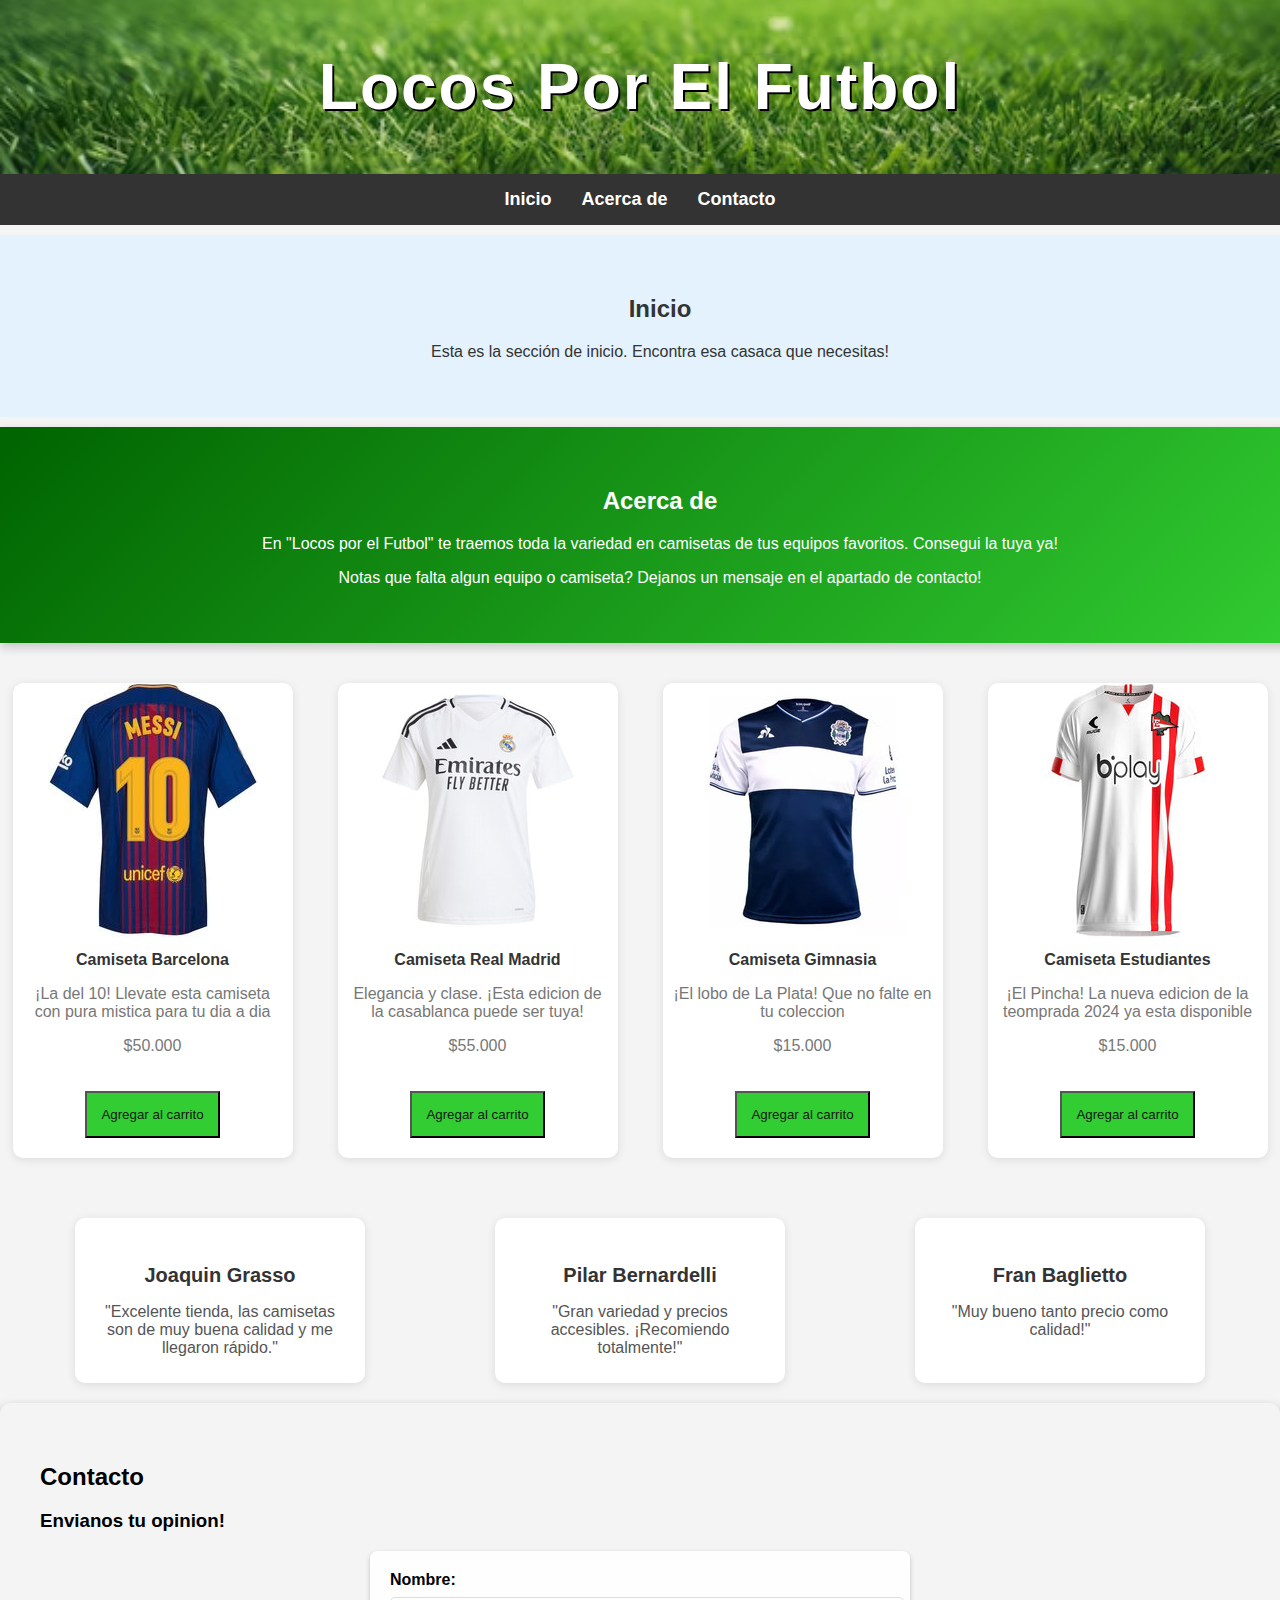
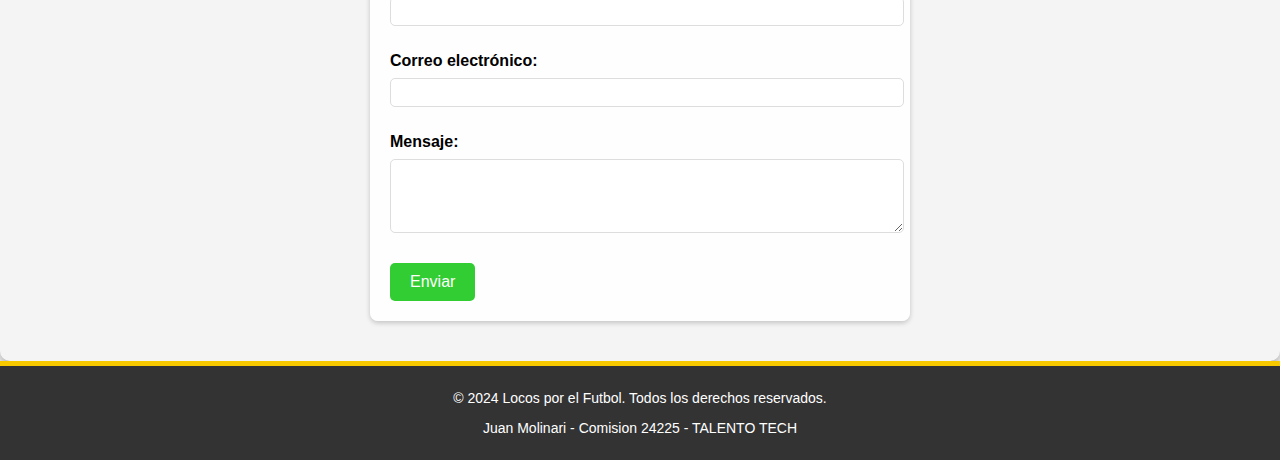
<file: HTML/index.html>
<!DOCTYPE html>
<html lang="es">
<head>
    <meta charset="UTF-8">
    <meta name="viewport" content="width=device-width, initial-scale=1.0">
    <title>Locos por el Futbol</title>
    <link rel="stylesheet" href="CSS/style.css"> 
</head>
<body>

    <header>
        <h1>Locos Por El Futbol</h1>
    </header>

    <nav>
        <ul>
            <li><a href="#inicio">Inicio</a></li>
            <li><a href="#acerca">Acerca de</a></li>
            <li><a href="#contacto">Contacto</a></li>
        </ul>
    </nav>

    <main>
        <section id="inicio">
            <h2>Inicio</h2>
            <p>Esta es la sección de inicio. Encontra esa casaca que necesitas!</p>
        </section>

        <section id="acerca">
            <h2>Acerca de</h2>
            <p>En "Locos por el Futbol" te traemos toda la variedad en camisetas de tus equipos favoritos. Consegui la tuya ya!</p>
            <p>Notas que falta algun equipo o camiseta? Dejanos un mensaje en el apartado de contacto!</p>
        </section>

        <section id="productos">
            <div class="producto-card">
                <img src="img/camisetaMessi.jpg" alt="Camiseta 1">
                <h3>Camiseta Barcelona</h3>
                <p>¡La del 10! Llevate esta camiseta con pura mistica para tu dia a dia</p>
                <p>$50.000</p>
                <button class="boton">Agregar al carrito</button>
            </div>

            <div class="producto-card">
                <img src="img/camisetaRealMadrid.jpg" alt="Camiseta 2">
                <h3>Camiseta Real Madrid</h3>
                <p>Elegancia y clase. ¡Esta edicion de la casablanca puede ser tuya!</p>
                <p>$55.000</p>
                <button class="boton">Agregar al carrito</button>
            </div>

            <div class="producto-card">
                <img src="img/camisetaGimnasia2.jpg" alt="Camiseta 3">
                <h3>Camiseta Gimnasia</h3>
                <p>¡El lobo de La Plata! Que no falte en tu coleccion</p>
                <p>$15.000</p>
                <button class="boton">Agregar al carrito</button>
            </div>

            <div class="producto-card">
                <img src="img/camisetaEstudiantes3.jpg" alt="Camiseta 4">
                <h3>Camiseta Estudiantes</h3>
                <p>¡El Pincha! La nueva edicion de la teomprada 2024 ya esta disponible</p>
                <p>$15.000</p>
                <button class="boton">Agregar al carrito</button>
            </div>
            <!-- Agregar más productos aquí -->
        </section>
        
        <!-- Sección de reseñas -->
        <section id="reseñas">
            <div class="reseña">
                <h4>Joaquin Grasso</h4>
                <p>"Excelente tienda, las camisetas son de muy buena calidad y me llegaron rápido."</p>
            </div>
            <div class="reseña">
                <h4>Pilar Bernardelli</h4>
                <p>"Gran variedad y precios accesibles. ¡Recomiendo totalmente!"</p>
            </div>
            <div class="reseña">
                <h4>Fran Baglietto</h4>
                <p>"Muy bueno tanto precio como calidad!"</p>
            </div>
            <!-- Agregar más reseñas aquí -->
        </section>

        <!-- Formulario de contacto -->
        <section id="contacto">
            <h2>Contacto</h2>
            <h3>Envianos tu opinion!</h3>
            <form action=https://formspree.io/f/xqakaqbz method="POST">
                <label for="nombre">Nombre:</label><br>
                <input type="text" id="nombre" name="nombre" required><br><br>

                <label for="email">Correo electrónico:</label><br>
                <input type="email" id="email" name="email" required><br><br>

                <label for="mensaje">Mensaje:</label><br>
                <textarea id="mensaje" name="mensaje" rows="4" required></textarea><br><br>

                <button type="submit">Enviar</button>
            </form>
        </section>
    </main>

    <footer>
        <p>&copy; 2024 Locos por el Futbol. Todos los derechos reservados.</p>
        <p>Juan Molinari - Comision 24225 - TALENTO TECH</p>
    </footer>

</body>
</html>
</file>
<file: HTML/CSS/style.css>
/* Estilo general */
body {
    font-family: 'Roboto', sans-serif;
    color: #333;
    margin: 0;
    background-color: #f4f4f4;
}

/* Header */
header {
    background-image: url('../img/cesped.jpg');
    background-size: cover;
    background-position: center;
    color: white;
    text-align: center;
    padding: 50px 0;
}

header h1 {
    font-family: 'Bebas Neue', sans-serif;
    font-size: 64px;
    letter-spacing: 2px;
    margin: 0;
    text-shadow: 2px 2px #000;
}

/* Navegación */
nav ul {
    display: flex;
    justify-content: center;
    list-style: none;
    background-color: #333;
    padding: 15px 0;
    margin: 0;
}

nav a {
    color: white;
    text-decoration: none;
    font-weight: bold;
    margin: 0 15px;
    font-size: 18px;
}

nav a:hover {
    color: #f9c900; 
    border-bottom: 2px solid #f9c900;
}

/* Sección principal */
main section#inicio {
    background-color: #e3f2fd;
    padding: 40px 20px;
    margin: 10px auto;
    width: 100%;
    text-align: center;
}

main section#acerca {
    background: linear-gradient(135deg, #006400, #32CD32); /* Fondo degradado verde */
    color: white;
    padding: 40px;
    box-shadow: 0 4px 10px rgba(0, 0, 0, 0.2);
    padding: 40px 20px;
    margin: 10px auto;
    width: 100%;
    text-align: center;
}

main section#contacto {
    color: rgb(0, 0, 0);
    padding: 40px;
    border-radius: 10px;
    box-shadow: 0 4px 10px rgba(0, 0, 0, 0.3);
}

/* Sección de Productos con Flexbox */
#productos {
    display: flex;
    flex-wrap: wrap;
    justify-content: space-around;
    gap: 20px;
    margin: 40px 0;
}

.producto-card button{
    display: flexbox;
    background-color:#32CD32;
    color: #171717;
    margin: 20px;
    padding: 14px;
    stroke: none;
    transition: background-color 0.3s ease, transform 0.2s ease; 
    cursor: pointer;
}

button:hover{
    background-color: #96dfa6;
    transform: translateY(-3px);
}

.producto-card {
    background-color: #fff;
    border-radius: 10px;
    box-shadow: 0 2px 10px rgba(0, 0, 0, 0.1);
    width: 280px;
    overflow: hidden;
    text-align: center;
}

.producto-card img {
    width: 75%;
    height: auto;
    overflow: hidden;
}

.producto-card h3 {
    font-size: 16px;
    margin: 10px 0;
}

.producto-card p {
    color: #777;
    font-size: 16px;
    padding: 0 10px;
}

/* Sección de Reseñas con Grid */
#reseñas {
    display: grid; 
    place-items: center; 
    gap: 20px;
    padding: 20px; 
    grid-template-columns: repeat(auto-fit, minmax(150px, 1fr)); 
}

.reseña {
    background-color: #fff;
    border-radius: 10px;
    padding: 20px;
    box-shadow: 0 2px 10px rgba(0, 0, 0, 0.1);
    text-align: center;
    width: 250px;
    height: 125px;
}

.reseña h4 {
    font-size: 20px;
    margin-bottom: 10px;
}

.reseña p {
    font-size: 16px;
    color: #555;
}

/* Formulario de contacto */
form {
    max-width: 500px;
    margin: 0 auto;
    background-color: rgba(255, 255, 255, 0.9);
    padding: 20px;
    border-radius: 8px;
    box-shadow: 0 2px 5px rgba(0, 0, 0, 0.2);
}

form label {
    font-weight: bold;
    text-align: left;
    padding: 0%;
    margin: 0px;

}

form input, form textarea {
    width: 100%;
    padding: 6px;
    margin: 8px 0;
    border-radius: 5px;
    border: 1px solid #ddd;
}

form button {
    background-color: #32CD32;
    color: white;
    border: none;
    padding: 10px 20px;
    cursor: pointer;
    border-radius: 5px;
    font-size: 16px;
}

form button:hover {
    background-color: #228B22;
}

/* Footer */
footer {
    text-align: center;
    background-color: #333;
    color: white;
    padding: 10px 0;
    font-size: 14px;
    border-top: 5px solid #f9c900;
}

/* Media Queries para diseño responsivo */
@media (max-width: 768px) {
    header h1 {
        font-size: 48px;
    }

    nav ul {
        flex-direction: column;
    }

    main section {
        padding: 20px;
    }

    #productos {
        flex-direction: column;
        align-items: center;
    }

    #reseñas {
        grid-template-columns: 1fr;
    }

    form {
        width: 100%;
    }
}

@media (max-width: 480px) {
    header h1 {
        font-size: 36px;
    }

    nav ul {
        padding: 10px 0;
    }

    nav a {
        margin: 10px 0;
    }
}
</file>
